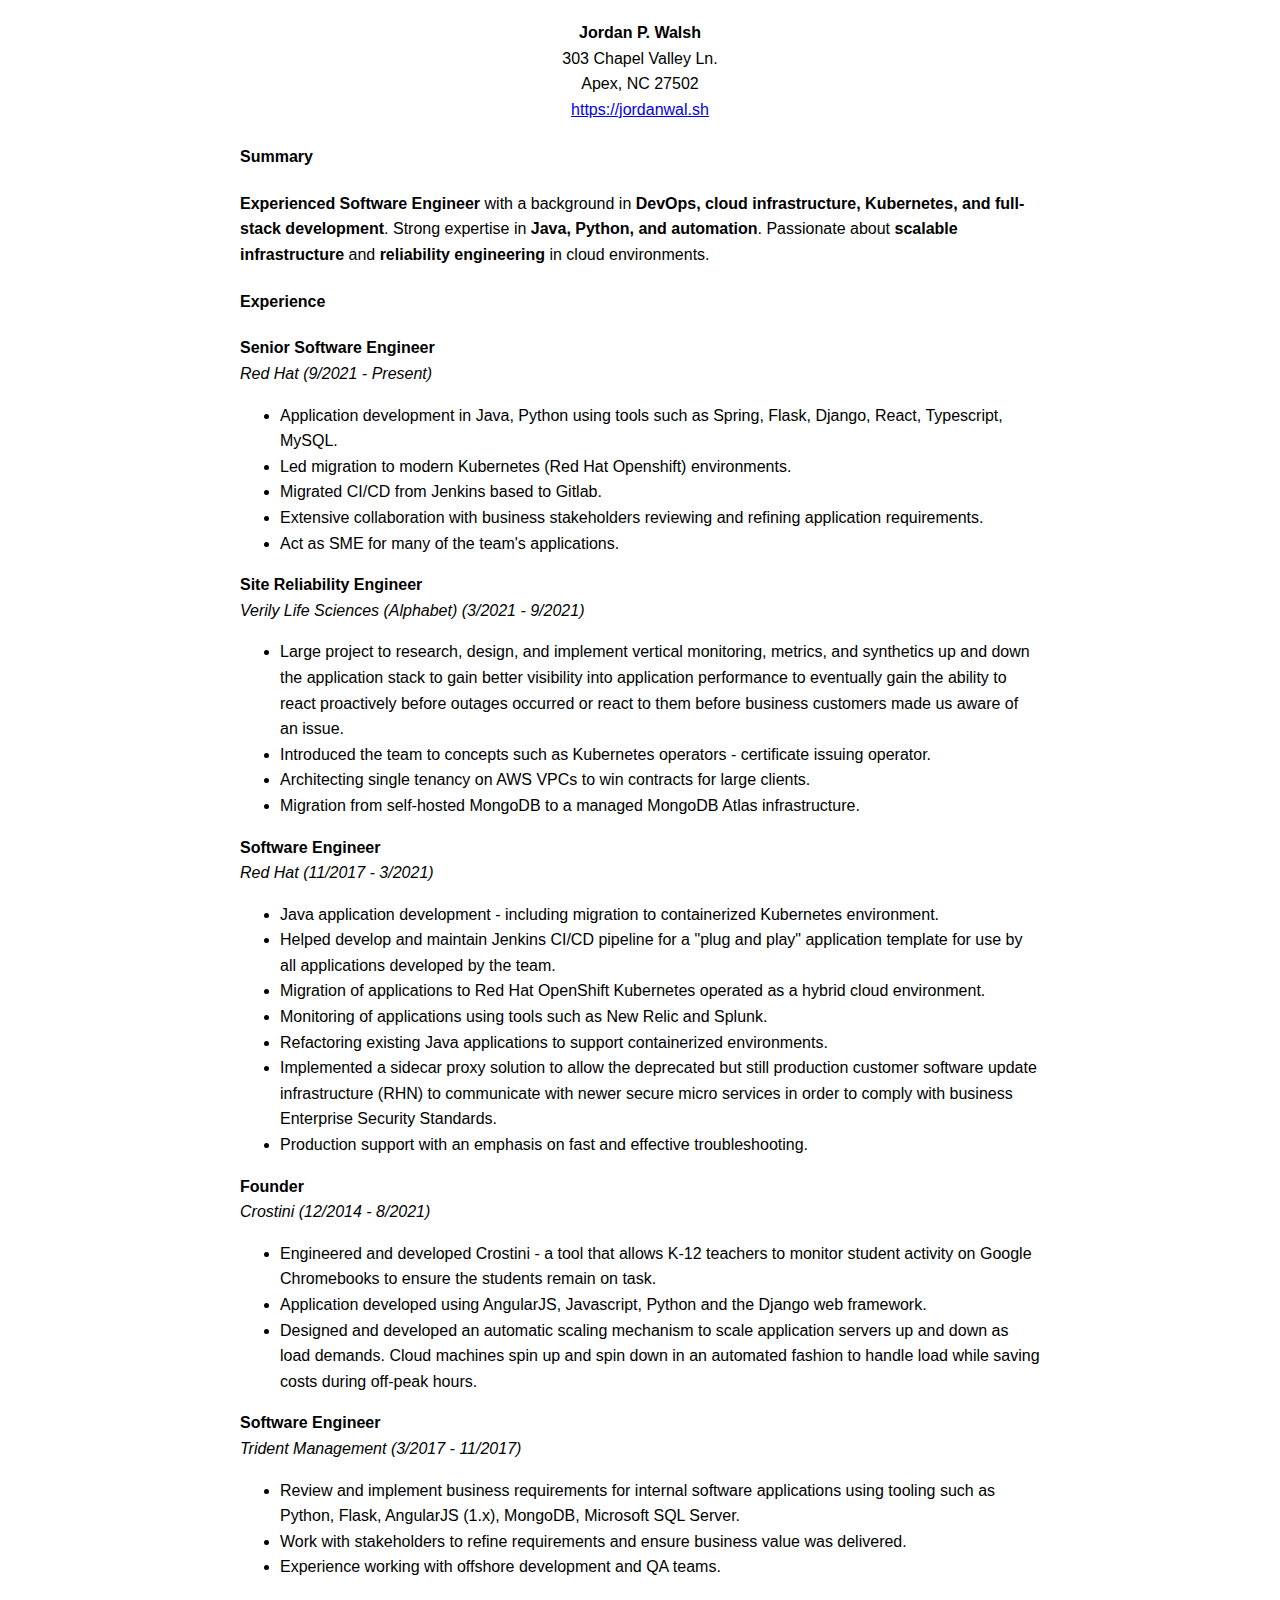
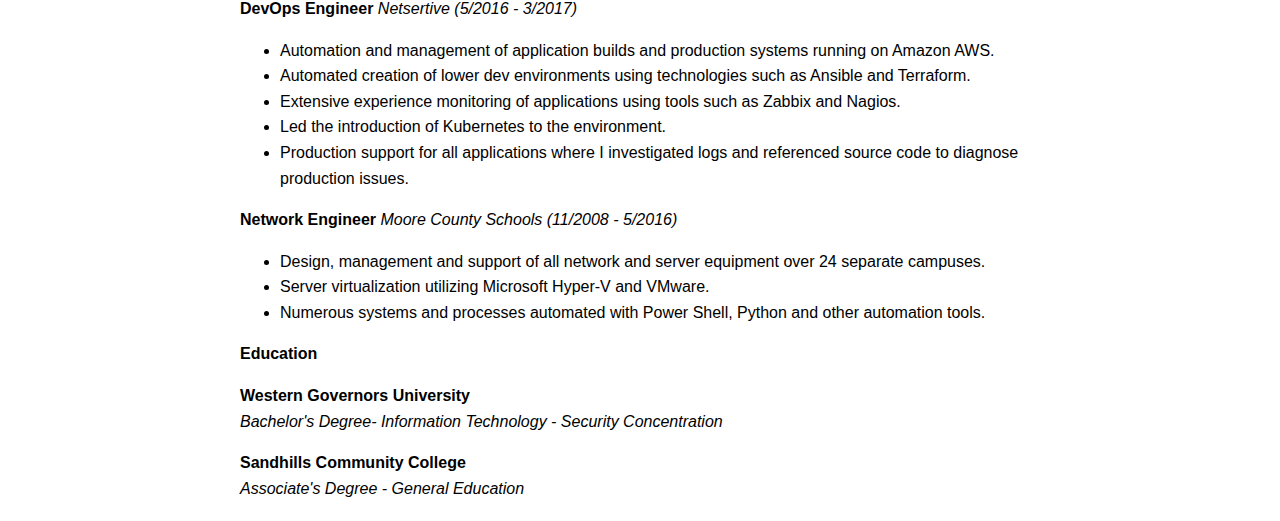
<file: resume.html>
<html>
<head>
    <link rel="stylesheet" href="styles.css">
</head>
<body>
<center>
    <b>Jordan P. Walsh</b><br>
    303 Chapel Valley Ln.<br>
    Apex, NC 27502<br>
    <a href="https://jordanwal.sh">https://jordanwal.sh</a><br>
</center>

<h4 id="summary">Summary</h4>
<p><strong>Experienced Software Engineer</strong> with a background in <strong>DevOps, cloud infrastructure, Kubernetes, and full-stack development</strong>. Strong expertise in <strong>Java, Python, and automation</strong>. Passionate about <strong>scalable infrastructure</strong> and <strong>reliability engineering</strong> in cloud environments.</p>
<h4 id="experience">Experience</h4>
<p><strong>Senior Software Engineer</strong><br><em>Red Hat (9/2021 - Present)</em></p>
<ul>
<li>Application development in Java, Python using tools such as Spring, Flask, Django, React, Typescript, MySQL.  </li>
<li>Led migration to modern Kubernetes (Red Hat Openshift) environments.  </li>
<li>Migrated CI/CD from Jenkins based to Gitlab.</li>
<li>Extensive collaboration with business stakeholders reviewing and refining application requirements.</li>
<li>Act as SME for many of the team's applications.</li>
</ul>
<p><strong>Site Reliability Engineer</strong><br><em>Verily Life Sciences (Alphabet) (3/2021 - 9/2021)</em></p>
<ul>
<li>Large project to research, design, and implement vertical monitoring, metrics, and synthetics up and down the application stack to gain better visibility into application performance to eventually gain the ability to react proactively before outages occurred or react to them before business customers made us aware of an issue.</li>
<li>Introduced the team to concepts such as Kubernetes operators - certificate issuing operator.</li>
<li>Architecting single tenancy on AWS VPCs to win contracts for large clients.</li>
<li>Migration from self-hosted MongoDB to a managed MongoDB Atlas infrastructure.   </li>
</ul>
<p><strong>Software Engineer</strong><br><em>Red Hat (11/2017 - 3/2021)</em></p>
<ul>
<li>Java application development - including migration to containerized Kubernetes environment.</li>
<li>Helped develop and maintain Jenkins CI/CD pipeline for a "plug and play" application template for use by all applications developed by the team.</li>
<li>Migration of applications to Red Hat OpenShift Kubernetes operated as a hybrid cloud environment.</li>
<li>Monitoring of applications using tools such as New Relic and Splunk.</li>
<li>Refactoring existing Java applications to support containerized environments.</li>
<li>Implemented a sidecar proxy solution to allow the deprecated but still production customer software update infrastructure (RHN) to communicate with newer secure micro services in order to comply with  business Enterprise Security Standards.</li>
<li>Production support with an emphasis on fast and effective troubleshooting.</li>
</ul>
<p><strong>Founder</strong><br><em>Crostini (12/2014 - 8/2021)</em></p>
<ul>
<li>Engineered and developed Crostini - a tool that allows K-12 teachers to monitor student activity on Google Chromebooks to ensure the students remain on task.</li>
<li>Application developed using AngularJS, Javascript, Python and the Django web framework.</li>
<li>Designed and developed an automatic scaling mechanism to scale application servers up and down as load demands. Cloud machines spin up and spin down in an automated fashion to handle load while saving costs during off-peak hours.  </li>
</ul>
<p><strong>Software Engineer</strong><br><em>Trident Management (3/2017 - 11/2017)</em></p>
<ul>
<li>Review and implement business requirements for internal software applications using tooling such as Python, Flask, AngularJS (1.x), MongoDB, Microsoft SQL Server.</li>
<li>Work with stakeholders to refine requirements and ensure business value was delivered.</li>
<li>Experience working with offshore development and QA teams.</li>
</ul>
<p><strong>DevOps Engineer</strong>
<em>Netsertive (5/2016 - 3/2017)</em></p>
<ul>
<li>Automation and management of application builds and production systems running on Amazon AWS.</li>
<li>Automated creation of lower dev environments using technologies such as Ansible and Terraform.</li>
<li>Extensive experience monitoring of applications using tools such as Zabbix and Nagios.</li>
<li>Led the introduction of Kubernetes to the environment.</li>
<li>Production support for all applications where I investigated logs and referenced source code to diagnose production issues.  </li>
</ul>
<p><strong>Network Engineer</strong>
<em>Moore County Schools (11/2008 - 5/2016)</em></p>
<ul>
<li>Design, management and support of all network and server equipment over 24 separate campuses.</li>
<li>Server virtualization utilizing Microsoft Hyper-V and VMware.</li>
<li>Numerous systems and processes automated with Power Shell, Python and other automation tools.  </li>
</ul>
<p><strong>Education</strong></p>
<p><strong>Western Governors University</strong><br>
<em>Bachelor's Degree- Information Technology - Security Concentration</em></p>
<p><strong>Sandhills Community College</strong><br>
<em>Associate's Degree - General Education</em></p>
</body></html>
</file>
<file: styles.css>
/* Basic styles for a clean look */
body {
  font-family: Arial, sans-serif;
  max-width: 800px;
  margin: 0 auto;
  line-height: 1.6;
  padding: 20px;
}

header {
  margin-bottom: 20px;
}

nav a {
  margin-right: 15px;
  text-decoration: none;
  color: #007acc;
}

nav a:hover {
  text-decoration: underline;
}

.container {
    display: flex;
    min-height: 100vh;
}

.sidebar {
    width: 20%;
    background-color: #f0f0f0;
    padding: 20px;
}

.content {
    width: 80%;
    padding: 20px
}

.intro {
  margin-bottom: 20px;
}

#posts article {
  border-bottom: 1px solid #ddd;
  padding-bottom: 15px;
  margin-bottom: 15px;
}
</file>
